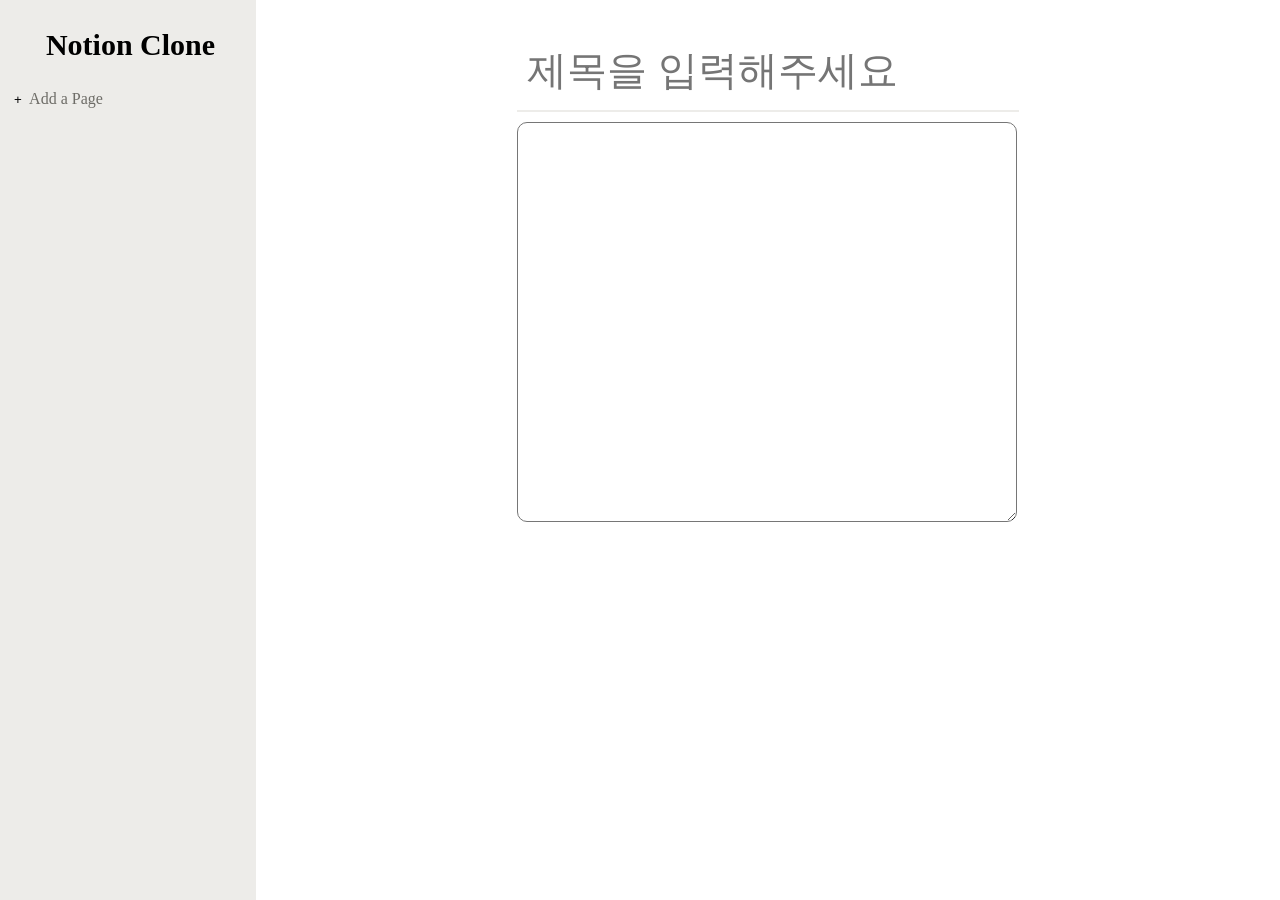
<file: index.html>
<!DOCTYPE html>
<html lang="en">
  <head>
    <meta charset="UTF-8" />
    <meta http-equiv="X-UA-Compatible" content="IE=edge" />
    <meta name="viewport" content="width=device-width, initial-scale=1.0" />
    <title>Notion Clone</title>

    <link rel="stylesheet" type="text/css" href="/style/index.css" />
  </head>
  <body>
    <div id="app"></div>
    <script src="/src/main.js" type="module"></script>
  </body>
</html>
</file>
<file: style/index.css>
html,
body {
  width: 100%;
  height: 100%;
  margin: 0;
  padding: 0;
  font-size: 16px;
  box-sizing: border-box;
}

ul,
li {
  margin: 0px;
  padding-left: 5px;
  list-style: none;
}

button {
  border: none;
  width: 1rem;
  height: 1rem;
  box-sizing: border-box;
  padding: 0;
  cursor: pointer;
  background-color: rgba(255, 255, 255, 0);
}

input {
  width: 500px;
  margin-top: 30px;
  padding: 10px;
  border: none;
  height: 80px;
  font-size: 40px;
  box-sizing: border-box;
}

input:focus {
  outline: none;
  border-radius: 10px;
  background-color: #edece9;
}

textarea {
  width: 500px;
  height: 400px;
  margin-top: 10px;
  padding: 10px;
  border-radius: 10px;
  box-sizing: border-box;
}

textarea:focus {
  outline: none;
  background-color: #edece9;
}

#app {
  display: flex;
  width: 100vw;
  height: 100vh;
}

.notion-sidebar {
  background-color: #edece9;
  padding-left: 5px;
  width: 20%;
  box-sizing: border-box;
}
.sidebar-header {
  display: flex;
  height: 10%;
  font-size: 30px;
  font-weight: 700;
  justify-content: center;
  align-items: center;
  box-sizing: border-box;
}
.notion-editor {
  display: flex;
  position: relative;
  flex-direction: column;
  align-items: center;
  width: 80%;
}

.editor-container {
  display: flex;
  flex-direction: column;
}

.document-container {
  height: 90%;
  overflow: auto;
  box-sizing: border-box;
  color: rgba(25, 23, 17, 0.6);
}

.document {
  display: flex;
  margin: 8px;
}

.document:hover {
  background-color: rgba(25, 23, 17, 0.2);
  cursor: pointer;
}

.document > span {
  display: inline-block;
  width: calc(100% - 55px);
  white-space: nowrap;
  overflow: hidden;
  text-overflow: ellipsis;
}

.list-off > li {
  display: none;
}

.horisontal-line {
  width: 500px;
  border: 1px solid #edece9;
}

.loading {
  position: absolute;
  right: 0;
  top: 0;
  font-size: 0.7rem;
}
</file>
